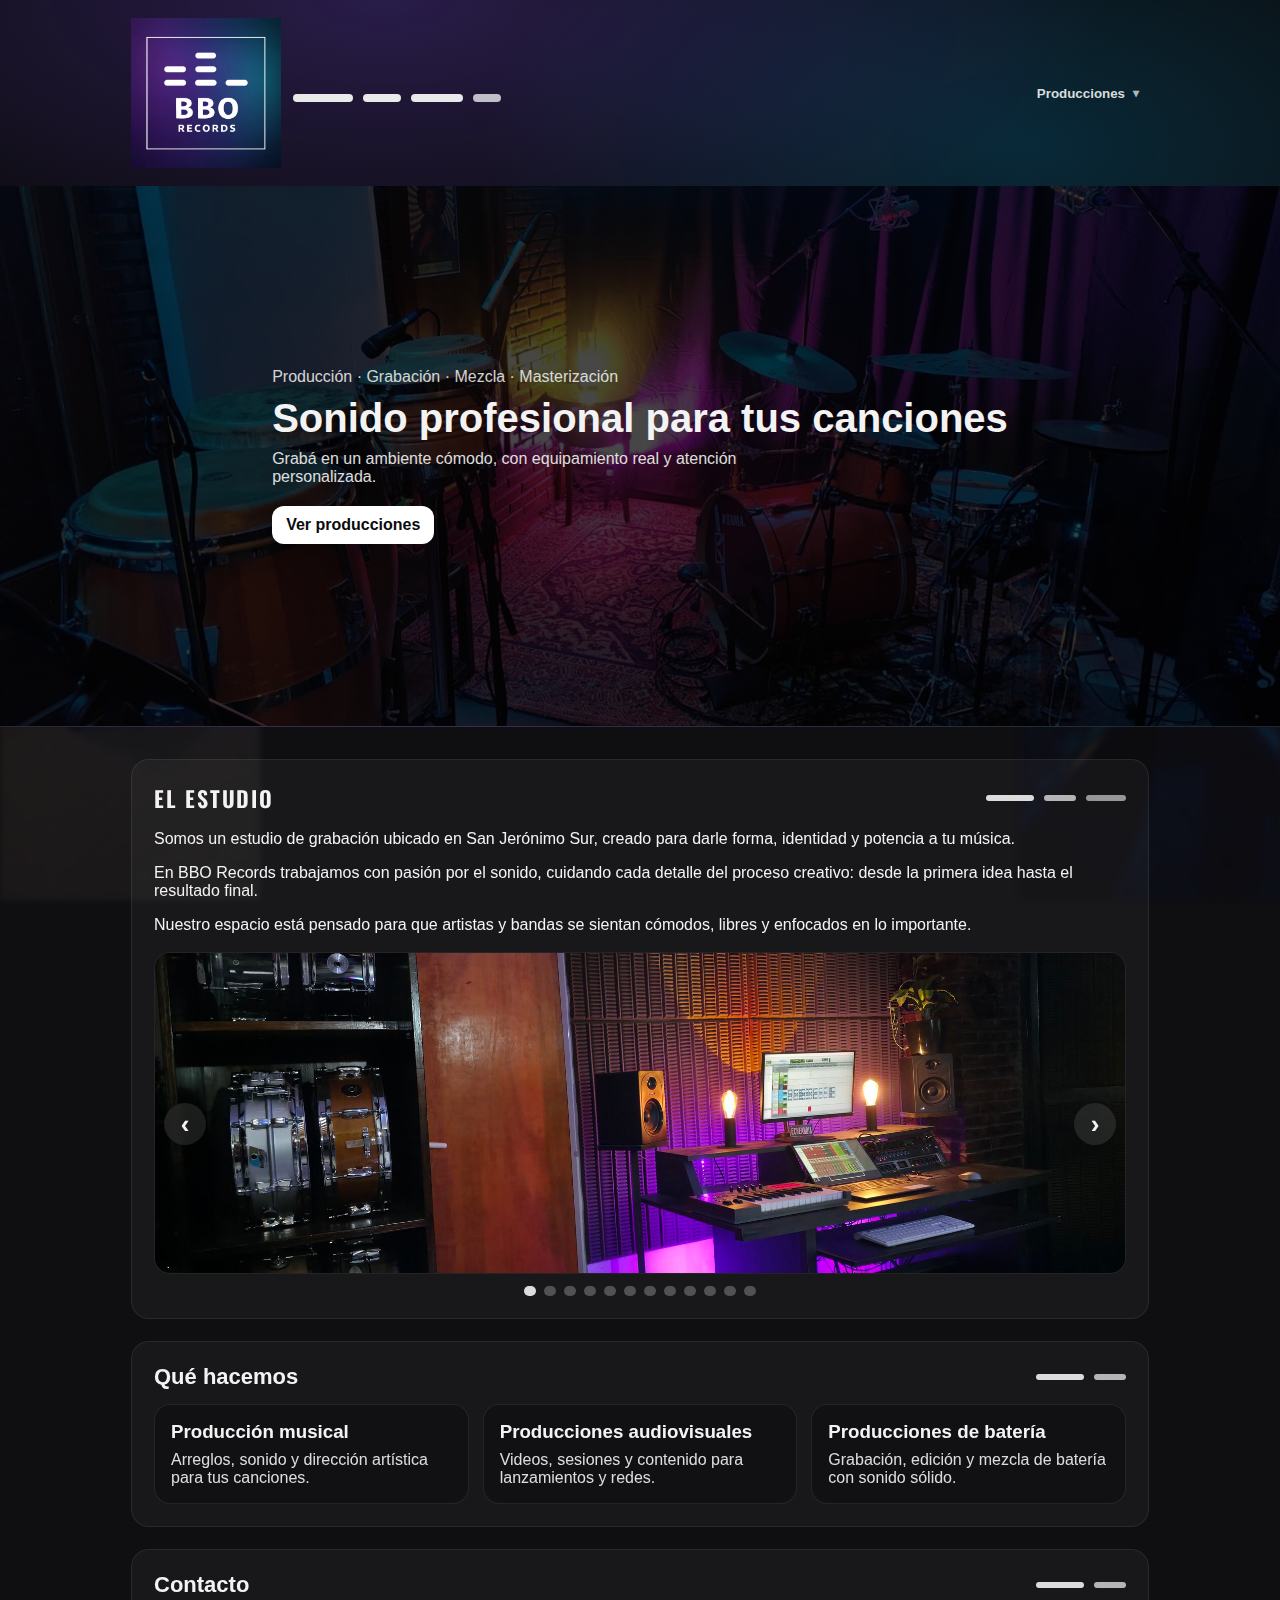
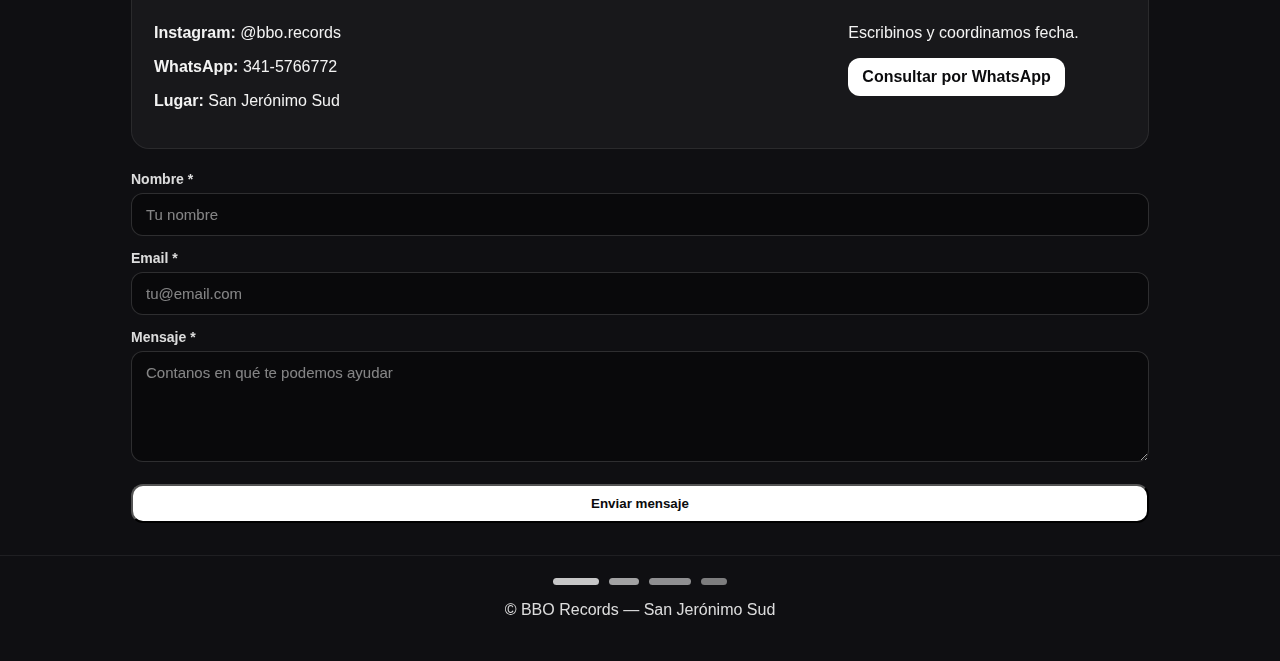
<file: index.html>
﻿<!DOCTYPE html>
<html lang="es">

<head>
    <meta charset="UTF-8" />
    <meta name="viewport" content="width=device-width, initial-scale=1.0" />
    <title>BBO Records</title>
    <link rel="icon" href="img/logobbo.png?v=1" type="image/png" />
    <link rel="shortcut icon" href="img/logobbo.png?v=1" type="image/png" />
    <link rel="apple-touch-icon" href="img/logobbo.png?v=1" />
    <link rel="stylesheet" href="style.css" />
</head>

<body class="home">

    <!-- HEADER / NAV -->
    <header class="site-header">
        <nav class="nav">
            <div class="brand">
                <img src="img/logobbo.png" alt="BBO Records logo" class="logo" />
                <div class="brand-lines" aria-hidden="true">
                    <span></span><span></span><span></span><span></span>
                </div>
            </div>

            <div class="nav-links">
        

                <div class="dropdown">
                    <button class="dropbtn" type="button" aria-expanded="false">
                        Producciones <span class="caret">&#9662;</span>
                    </button>

                    <div class="dropdown-menu" role="menu">
                        <a href="producciones.html">Producciones</a>
                        <a href="audiovisual.html">Producciones audiovisuales</a>
                        <a href="bateria.html">Producciones de batería</a>
                    </div>
                </div>
            </div>
        </nav>

        <!-- HERO -->
        <section class="hero">
            <div class="hero-content">
                <p class="hero-kicker">Producción · Grabación · Mezcla · Masterización</p>

                <h1 class="hero-title">Sonido profesional para tus canciones</h1>

                <p class="hero-text">
                    Grabá en un ambiente cómodo, con equipamiento real y atención personalizada.
                </p>

                <div class="hero-cta">
                    <a href="producciones.html" class="btn">Ver producciones</a>
                </div>
            </div>
        </section>
    </header>

    <!-- MAIN -->
    <main class="container">

        <!-- INTRO + CARRUSEL -->
        <section id="estudio" class="section">
            <div class="section-head">
                <h2 class="section-title-pro">El estudio</h2>
                <div class="divider" aria-hidden="true">
                    <span></span><span></span><span></span>
                </div>
            </div>

            <p>
                Somos un estudio de grabación ubicado en San Jerónimo Sur, creado para darle forma, identidad y potencia
                a tu música.
            </p>

            <p>
                En BBO Records trabajamos con pasión por el sonido, cuidando cada detalle del proceso creativo: desde la
                primera idea hasta el resultado final.
            </p>

            <p>
                Nuestro espacio está pensado para que artistas y bandas se sientan cómodos, libres y enfocados en lo
                importante.
            </p>

            <div class="carousel" aria-label="Fotos del estudio">
                <button class="carousel-btn prev" type="button" aria-label="Foto anterior">&#8249;</button>

                <div class="carousel-viewport">
                    <div class="carousel-track">
                        <!-- 16 FOTOS (ordenadas + intercalando dos-tachos) -->
                        <img src="img/compu-izquierda-lejos.jpeg" alt="Estudio BBO Records - compu izquierda lejos"
                            class="carousel-slide" />
                        <img src="img/bata-arriba.jpeg" alt="Estudio BBO Records - batería arriba"
                            class="carousel-slide" />
                        <img src="img/sillon-horizontal.jpeg" alt="Estudio BBO Records - sillón horizontal"
                            class="carousel-slide" />

                        <img src="img/bata-del-medio.jpeg" alt="Estudio BBO Records - batería del medio"
                            class="carousel-slide" />
                        <img src="img/dos-tachos-dos.jpeg" alt="Estudio BBO Records - dos tachos (2)"
                            class="carousel-slide" />
                        <img src="img/compu-derecha.jpeg" alt="Estudio BBO Records - compu derecha"
                            class="carousel-slide" />
                        <img src="img/bata-del-medio-arriba.jpeg" alt="Estudio BBO Records - batería del medio arriba"
                            class="carousel-slide" />

                        <img src="img/dos-tachos-tres.jpeg" alt="Estudio BBO Records - dos tachos (3)"
                            class="carousel-slide" />
                        <img src="img/bata-arriba-luz-azul.jpeg" alt="Estudio BBO Records - batería arriba luz azul"
                            class="carousel-slide" />
                        <img src="img/compu-izquierda.jpeg" alt="Estudio BBO Records - compu izquierda"
                            class="carousel-slide" />

                        <img src="img/bata-platillo.jpeg" alt="Estudio BBO Records - bata platillo"
                            class="carousel-slide" />
                        <img src="img/bata-frente-mala-calidad.jpeg" alt="Estudio BBO Records - bata frente"
                            class="carousel-slide" />
                    </div>
                </div>

                <button class="carousel-btn next" type="button" aria-label="Foto siguiente">&#8250;</button>

                <!-- Dots: ahora los crea el JS automáticamente -->
                <div class="carousel-dots" role="tablist" aria-label="Selector de fotos"></div>
            </div>
        </section>

        <!-- RESUMEN SERVICIOS -->
        <section class="section">
            <div class="section-head">
                <h2>Qué hacemos</h2>
                <div class="divider" aria-hidden="true">
                    <span></span><span></span>
                </div>
            </div>

            <div class="cards">
                <a class="card card-link" href="producciones.html">
                    <h3>Producción musical</h3>
                    <p>Arreglos, sonido y dirección artística para tus canciones.</p>
                </a>

                <a class="card card-link" href="audiovisual.html">
                    <h3>Producciones audiovisuales</h3>
                    <p>Videos, sesiones y contenido para lanzamientos y redes.</p>
                </a>

                <a class="card card-link" href="bateria.html">
                    <h3>Producciones de batería</h3>
                    <p>Grabación, edición y mezcla de batería con sonido sólido.</p>
                </a>
            </div>

        </section>

        <!-- CONTACTO -->
        <section id="contacto" class="section">
            <div class="section-head">
                <h2>Contacto</h2>
                <div class="divider" aria-hidden="true">
                    <span></span><span></span>
                </div>
            </div>

            <div class="contact">
                <div class="contact-box">
                    <p><strong>Instagram:</strong> @bbo.records</p>
                    <p><strong>WhatsApp:</strong> 341-5766772</p>
                    <p><strong>Lugar:</strong> San Jerónimo Sud</p>
                </div>

                <div class="contact-box map-box" aria-label="Mapa de ubicación">
                  <iframe class="map-embed" src="https://www.google.com/maps/embed?pb=!1m14!1m12!1m3!1d248.13943124264708!2d-61.024487977426006!3d-32.87964643072257!2m3!1f0!2f0!3f0!3m2!1i1024!2i768!4f13.1!5e1!3m2!1ses!2sar!4v1770184216490!5m2!1ses!2sar" width="600" height="450" style="border:0;" allowfullscreen="" loading="lazy" referrerpolicy="no-referrer-when-downgrade"></iframe>
                </div>

                <div class="contact-box">
                    <p>Escribinos y coordinamos fecha.</p>
                    <a class="btn" href="https://wa.me/543415766772" target="_blank" rel="noopener">
                        Consultar por WhatsApp
                    </a>
                </div>
            </div>
        </section>

        <form class="contact-form" action="https://formspree.io/f/mlglybdd" method="POST">
            <div class="form-group">
                <label for="name">Nombre *</label>
                <input type="text" id="name" name="name" placeholder="Tu nombre" required />
            </div>

            <div class="form-group">
                <label for="email">Email *</label>
                <input type="email" id="email" name="email" placeholder="tu@email.com" required />
            </div>

            <div class="form-group">
                <label for="message">Mensaje *</label>
                <textarea id="message" name="message" rows="5" placeholder="Contanos en qué te podemos ayudar"
                    required></textarea>
            </div>

            <!-- Anti-spam invisible -->
            <input type="text" name="_gotcha" style="display:none">

            <button type="submit" class="btn">
                Enviar mensaje
            </button>
        </form>

    </main>

    <!-- FOOTER -->
    <footer class="footer">
        <div class="footer-lines" aria-hidden="true">
            <span></span><span></span><span></span><span></span>
        </div>
        <p>© BBO Records — San Jerónimo Sud</p>
    </footer>

    <!-- SCRIPTS (ordenados y juntos) -->
    <script>
        // Dropdown "Producciones" (click móvil + cerrar afuera)
        (function () {
            const dropdown = document.querySelector(".dropdown");
            if (!dropdown) return;

            const btn = dropdown.querySelector(".dropbtn");
            const menu = dropdown.querySelector(".dropdown-menu");

            const closeDropdown = () => {
                dropdown.classList.remove("open");
                btn.setAttribute("aria-expanded", "false");
            };

            const openDropdown = () => {
                dropdown.classList.add("open");
                btn.setAttribute("aria-expanded", "true");
            };

            btn.addEventListener("click", (e) => {
                e.stopPropagation();
                dropdown.classList.contains("open") ? closeDropdown() : openDropdown();
            });

            menu.addEventListener("click", (e) => e.stopPropagation());

            document.addEventListener("click", (e) => {
                if (!dropdown.contains(e.target)) closeDropdown();
            });

            document.addEventListener("keydown", (e) => {
                if (e.key === "Escape") closeDropdown();
            });

            window.addEventListener("resize", () => closeDropdown());
        })();

        // Carrusel (con dots automáticos)
        (function () {
            const carousel = document.querySelector(".carousel");
            if (!carousel) return;

            const track = carousel.querySelector(".carousel-track");
            const slides = Array.from(carousel.querySelectorAll(".carousel-slide"));
            const prevBtn = carousel.querySelector(".carousel-btn.prev");
            const nextBtn = carousel.querySelector(".carousel-btn.next");
            const dotsWrap = carousel.querySelector(".carousel-dots");

            // crear dots según cantidad de slides
            dotsWrap.innerHTML = "";
            const dots = slides.map((_, i) => {
                const b = document.createElement("button");
                b.type = "button";
                b.className = "dot" + (i === 0 ? " active" : "");
                b.setAttribute("aria-label", `Ir a foto ${i + 1}`);
                dotsWrap.appendChild(b);
                return b;
            });

            let index = 0;

            function update() {
                track.style.transform = `translateX(-${index * 100}%)`;
                dots.forEach((d, i) => d.classList.toggle("active", i === index));
            }

            function goTo(i) {
                index = (i + slides.length) % slides.length;
                update();
            }

            prevBtn.addEventListener("click", () => goTo(index - 1));
            nextBtn.addEventListener("click", () => goTo(index + 1));
            dots.forEach((dot, i) => dot.addEventListener("click", () => goTo(i)));

            // Autoplay cada 3.5s
            const autoplayMs = 3500;
            let autoplayId = setInterval(() => goTo(index + 1), autoplayMs);

            const pauseAutoplay = () => {
                if (!autoplayId) return;
                clearInterval(autoplayId);
                autoplayId = null;
            };

            [prevBtn, nextBtn, ...dots].forEach((el) => {
                el.addEventListener("click", pauseAutoplay);
            });

            // Swipe móvil
            let startX = null;
            carousel.addEventListener("touchstart", (e) => {
                startX = e.touches[0].clientX;
            }, { passive: true });

            carousel.addEventListener("touchend", (e) => {
                if (startX === null) return;
                const endX = e.changedTouches[0].clientX;
                const diff = endX - startX;
                startX = null;

                if (Math.abs(diff) > 40) diff < 0 ? goTo(index + 1) : goTo(index - 1);
            });

            update();
        })();

        // Fondos laterales rotativos (index)
        (function () {
            const left = [
                "img/bg-left-1.jpeg",
                "img/bg-left-2.jpeg",
                "img/bg-left-3.jpeg",
                "img/bg-left-4.jpeg",
                "img/bg-left-5.jpeg",
            ];

            const right = [
                "img/bg-right-1.jpeg",
                "img/bg-right-2.jpeg",
                "img/bg-right-3.jpeg",
                "img/bg-right-4.jpeg",
            ];

            let i = 0;

            function setBackgrounds() {
                document.body.style.setProperty(
                    "--bg-left",
                    `url("${left[i % left.length]}")`
                );
                document.body.style.setProperty(
                    "--bg-right",
                    `url("${right[i % right.length]}")`
                );
                i++;
            }

            setBackgrounds();
            setInterval(setBackgrounds, 7000);
        })();
    </script>

</body>

</html>
</file>
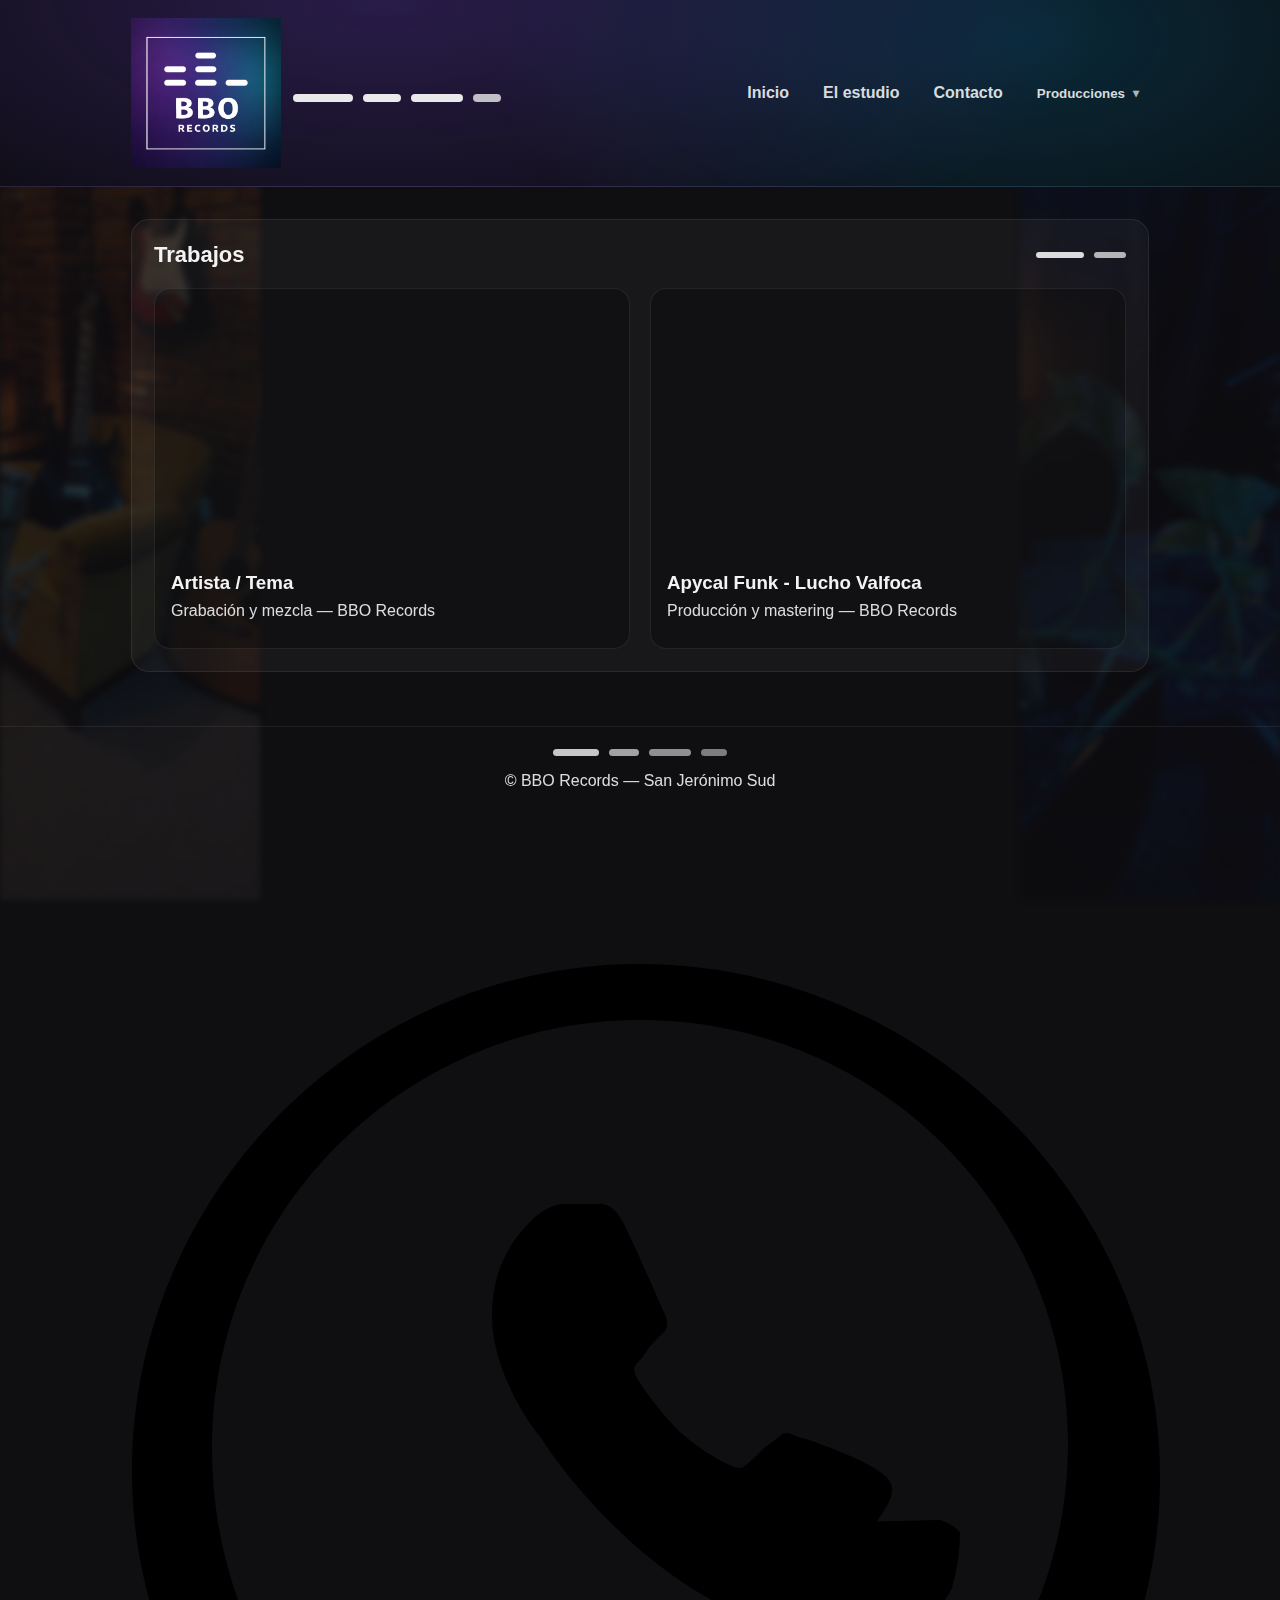
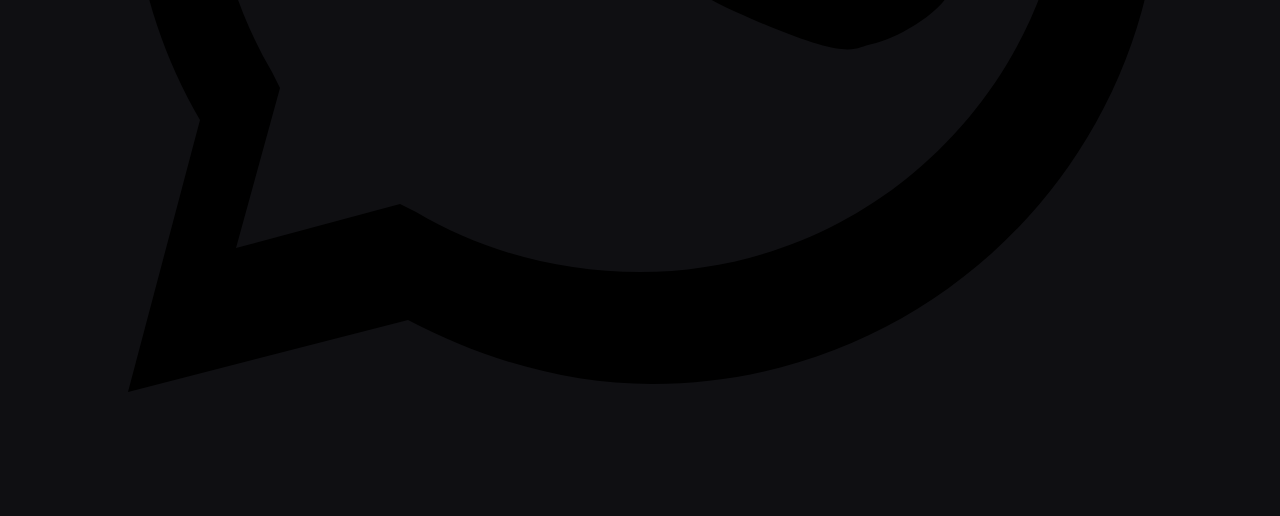
<file: audiovisual.html>
﻿<!DOCTYPE html>
<html lang="es">

<head>
    <meta charset="UTF-8" />
    <meta name="viewport" content="width=device-width, initial-scale=1.0" />
    <title>BBO Records — Producciones audiovisuales</title>
    <link rel="icon" href="img/logobbo.png?v=1" type="image/png" />
    <link rel="shortcut icon" href="img/logobbo.png?v=1" type="image/png" />
    <link rel="apple-touch-icon" href="img/logobbo.png?v=1" />
    <link rel="stylesheet" href="style.css" />
</head>

<body class="home">

    <header class="site-header">
        <nav class="nav">
            <div class="brand">
                <img src="img/logobbo.png" alt="BBO Records logo" class="logo" />
                <div class="brand-lines" aria-hidden="true">
                    <span></span><span></span><span></span><span></span>
                </div>
            </div>

            <div class="nav-links">
                <a href="index.html">Inicio</a>
                <a href="index.html#estudio">El estudio</a>
                <a href="index.html#contacto">Contacto</a>

                <div class="dropdown">
                    <button class="dropbtn" type="button" aria-expanded="false">
                        Producciones <span class="caret">&#9662;</span>
                    </button>

                    <div class="dropdown-menu" role="menu">
                        <a href="producciones.html">Producciones</a>
                        <a href="audiovisual.html">Producciones audiovisuales</a>
                        <a href="bateria.html">Producciones de batería</a>
                    </div>
                </div>
            </div>
        </nav>


    </header>

    <main class="container">
        <section class="section">
            <div class="section-head">
                <h2>Trabajos</h2>
                <div class="divider" aria-hidden="true"><span></span><span></span></div>
            </div>

            <div class="videos-grid">
                <!-- Pegá acá tus iframes de YouTube -->
                <article class="video-card">
                    <div class="video-embed">
                        <iframe src="https://www.youtube.com/embed/uSO4naX5hXE?start=5" title="Producción audiovisual 1"
                            allow="accelerometer; autoplay; clipboard-write; encrypted-media; gyroscope; picture-in-picture; web-share"
                            allowfullscreen></iframe>
                    </div>
                    <div class="video-info">
                        <h3>Artista / Tema</h3>
                        <p>Grabación y mezcla — BBO Records</p>
                    </div>
                </article>

                <article class="video-card">
                    <div class="video-embed">
                        <iframe src="https://www.youtube.com/embed/4AE0iMF6n5E?start=2" title="Producción audiovisual 2"
                            allow="accelerometer; autoplay; clipboard-write; encrypted-media; gyroscope; picture-in-picture; web-share"
                            allowfullscreen></iframe>
                    </div>
                    <div class="video-info">
                        <h3>Apycal Funk - Lucho Valfoca</h3>
                        <p>Producción y mastering — BBO Records</p>
                    </div>
                </article>
            </div>
        </section>

      
    </main>

    <footer class="footer">
        <div class="footer-lines" aria-hidden="true">
            <span></span><span></span><span></span><span></span>
        </div>
        <p>© BBO Records — San Jerónimo Sud</p>
    </footer>

    <a class="whatsapp-float" href="https://wa.me/543415766772" target="_blank" rel="noopener"
        aria-label="Ir a WhatsApp">
        <svg viewBox="0 0 32 32" aria-hidden="true" focusable="false">
            <path
                d="M19.1 17.3c-.3-.2-1.7-.8-2-1s-.5-.2-.8.2-.9 1-.1 1.2 1.5.7 2.5 1c1 .3 1.7.3 2.3-.4.6-.7 1-1.1 1.2-1.5.2-.4.1-.6-.2-.8-.2-.2-1.4-.7-2.1-.9-.2-.1-.3-.1-.4 0-.1.1-.3.2-.5.4-.2.2-.4.4-.5.4-.2 0-.8-.3-1.5-.9-.6-.6-1-1.2-1.1-1.4-.1-.2 0-.3.1-.4.1-.1.2-.3.3-.4.1-.1.2-.2.3-.3.1-.1.1-.3 0-.5-.1-.2-.7-1.6-1-2.2-.3-.6-.6-.5-.8-.5h-.7c-.2 0-.5.1-.8.4-.3.3-1 1-1 2.4 0 1.4 1 2.8 1.2 3 .1.2 2 3.1 4.9 4.4 2.9 1.3 2.9.9 3.4.8.5-.1 1.7-.7 2-1.4.2-.7.2-1.3.2-1.4-.1-.1-.2-.2-.5-.3zM16 3.3c-7 0-12.7 5.7-12.7 12.7 0 2.2.6 4.3 1.7 6.2L3.2 29l7-1.8c1.9 1 4 1.6 6.1 1.6 7 0 12.7-5.7 12.7-12.7S23 3.3 16 3.3zm0 22.7c-2 0-3.9-.5-5.6-1.5l-.4-.2-4.1 1.1 1.1-4-.2-.4c-1-1.7-1.5-3.6-1.5-5.6 0-5.9 4.8-10.7 10.7-10.7S26.7 9.4 26.7 15.3 21.9 26 16 26z" />
        </svg>
    </a>
    <script>
        // Dropdown "Producciones"
        (function () {
            const dropdown = document.querySelector(".dropdown");
            if (!dropdown) return;

            const btn = dropdown.querySelector(".dropbtn");
            const menu = dropdown.querySelector(".dropdown-menu");

            const closeDropdown = () => {
                dropdown.classList.remove("open");
                btn.setAttribute("aria-expanded", "false");
            };

            const openDropdown = () => {
                dropdown.classList.add("open");
                btn.setAttribute("aria-expanded", "true");
            };

            btn.addEventListener("click", (e) => {
                e.stopPropagation();
                dropdown.classList.contains("open") ? closeDropdown() : openDropdown();
            });

            menu.addEventListener("click", (e) => {
                e.stopPropagation();
            });

            document.addEventListener("click", (e) => {
                if (!dropdown.contains(e.target)) closeDropdown();
            });

            document.addEventListener("keydown", (e) => {
                if (e.key === "Escape") closeDropdown();
            });

            window.addEventListener("resize", () => closeDropdown());
        })();

        // Fondos laterales rotativos
         (function () {
        const left = [
            "img/bg-left-1.jpeg",
            "img/bg-left-2.jpeg",
            "img/bg-left-3.jpeg",
            "img/bg-left-4.jpeg",
            "img/bg-left-5.jpeg",
        ];

        const right = [
            "img/bg-right-1.jpeg",
            "img/bg-right-2.jpeg",
            "img/bg-right-3.jpeg",
            "img/bg-right-4.jpeg",
        ];

        let i = 0;

        function setBackgrounds() {
            document.body.style.setProperty(
                "--bg-left",
                `url("${left[i % left.length]}")`
            );
            document.body.style.setProperty(
                "--bg-right",
                `url("${right[i % right.length]}")`
            );
            i++;
        }

        setBackgrounds();
        setInterval(setBackgrounds, 7000);
    })();

        // WhatsApp flotante (aparece al scrollear)
        (function () {
            const wa = document.querySelector(".whatsapp-float");
            if (!wa) return;

            const toggle = () => {
                wa.classList.toggle("show", window.scrollY > 200);
            };

            window.addEventListener("scroll", toggle, { passive: true });
            toggle();
        })();
    </script>


</body>

</html>
</file>
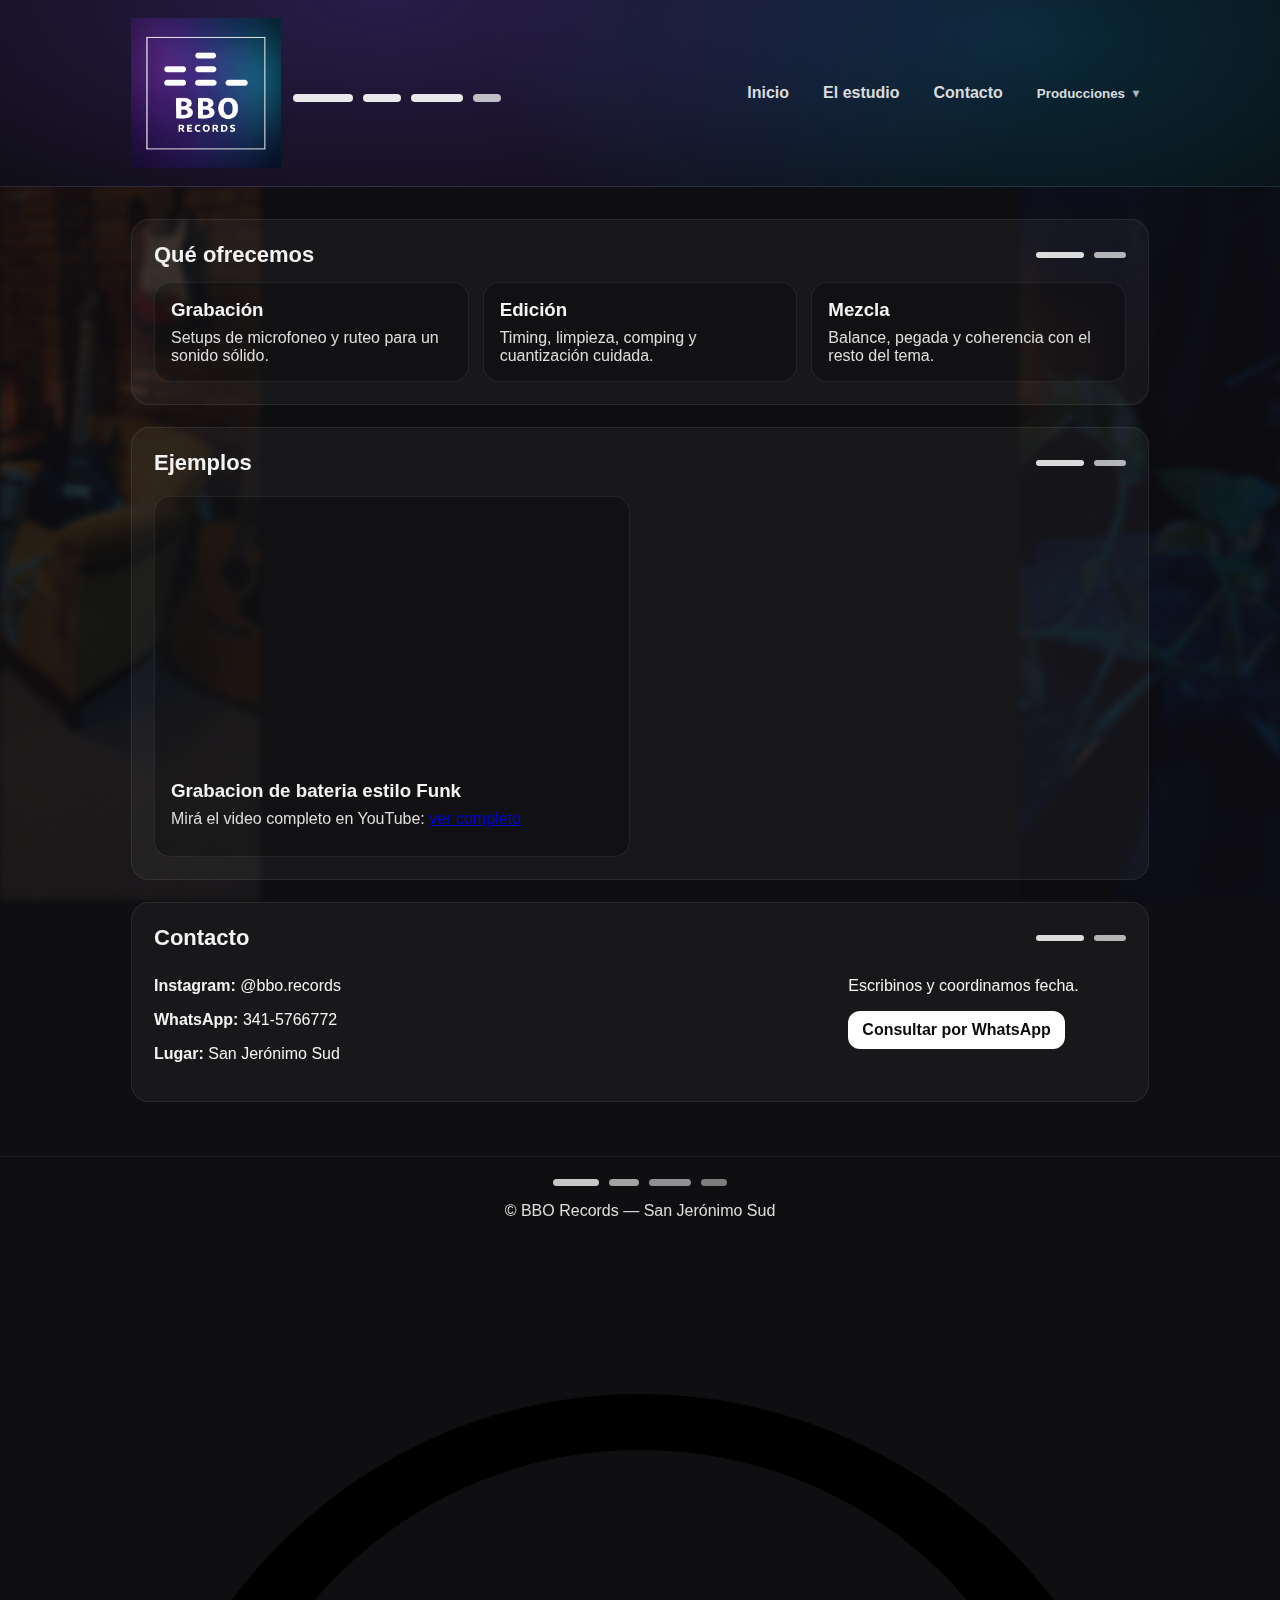
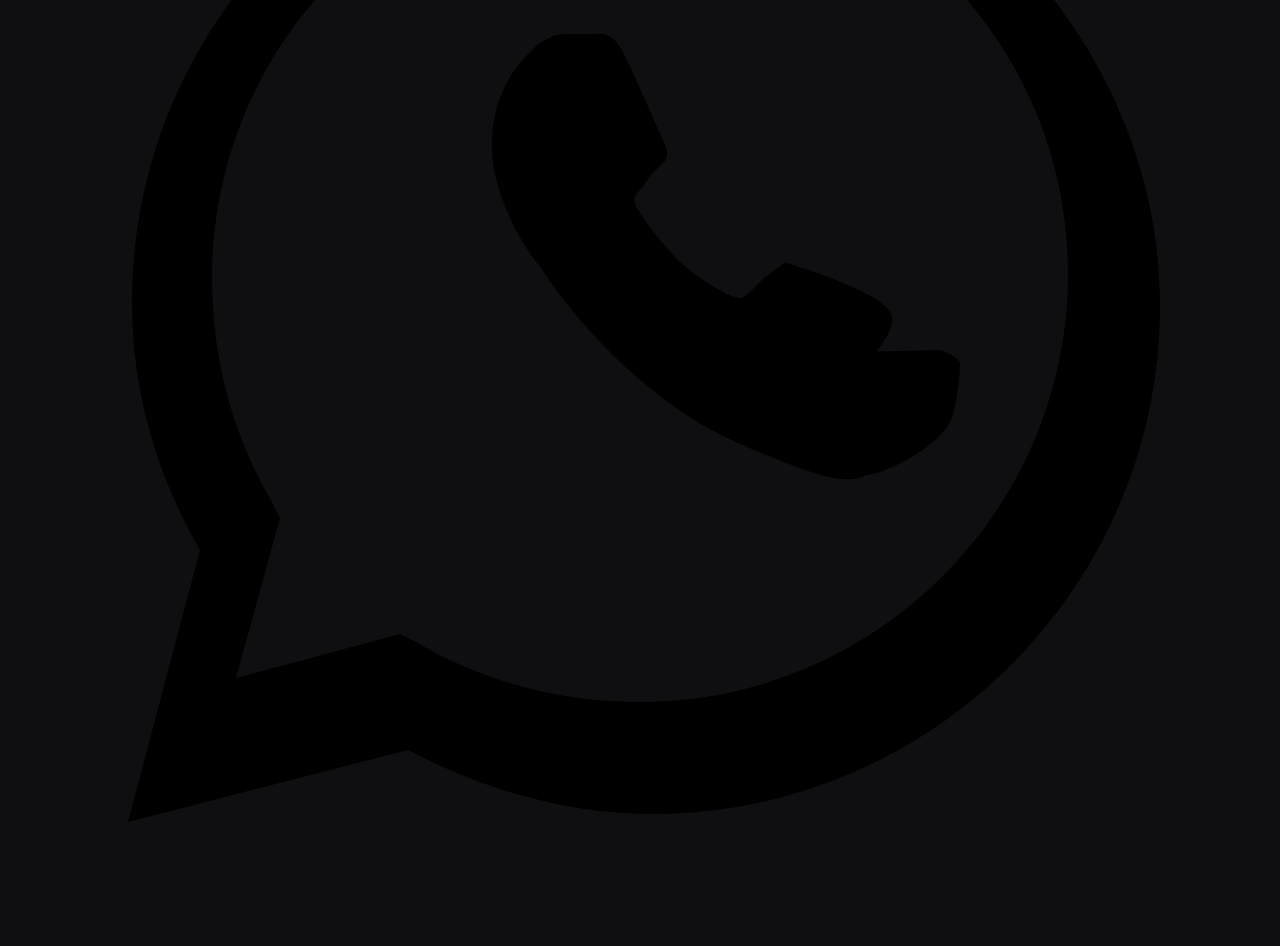
<file: bateria.html>
﻿<!DOCTYPE html>
<html lang="es">

<head>
    <meta charset="UTF-8" />
    <meta name="viewport" content="width=device-width, initial-scale=1.0" />
    <title>BBO Records — Producciones de batería</title>
    <link rel="icon" href="img/logobbo.png?v=1" type="image/png" />
    <link rel="shortcut icon" href="img/logobbo.png?v=1" type="image/png" />
    <link rel="apple-touch-icon" href="img/logobbo.png?v=1" />
    <link rel="stylesheet" href="style.css" />
</head>

<body class="home">

    <header class="site-header">
        <nav class="nav">
            <div class="brand">
                <img src="img/logobbo.png" alt="BBO Records logo" class="logo" />
                <div class="brand-lines" aria-hidden="true">
                    <span></span><span></span><span></span><span></span>
                </div>
            </div>

            <div class="nav-links">
                <a href="index.html">Inicio</a>
                <a href="index.html#estudio">El estudio</a>
                <a href="index.html#contacto">Contacto</a>

                <div class="dropdown">
                    <button class="dropbtn" type="button" aria-expanded="false">
                        Producciones <span class="caret">&#9662;</span>
                    </button>

                    <div class="dropdown-menu" role="menu">
                        <a href="producciones.html">Producciones</a>
                        <a href="audiovisual.html">Producciones audiovisuales</a>
                        <a href="bateria.html">Producciones de batería</a>
                    </div>
                </div>
            </div>
        </nav>

    </header>

    <main class="container">
        <section class="section">
            <div class="section-head">
                <h2>Qué ofrecemos</h2>
                <div class="divider" aria-hidden="true"><span></span><span></span></div>
            </div>

            <div class="cards">
                <div class="card">
                    <h3>Grabación</h3>
                    <p>Setups de microfoneo y ruteo para un sonido sólido.</p>
                </div>
                <div class="card">
                    <h3>Edición</h3>
                    <p>Timing, limpieza, comping y cuantización cuidada.</p>
                </div>
                <div class="card">
                    <h3>Mezcla</h3>
                    <p>Balance, pegada y coherencia con el resto del tema.</p>
                </div>
            </div>
        </section>

        <section class="section">
            <div class="section-head">
                <h2>Ejemplos</h2>
                <div class="divider" aria-hidden="true"><span></span><span></span></div>
            </div>

            <div class="videos-grid">
                <article class="video-card">
                    <div class="video-embed">
                        <iframe
                            src="https://www.youtube.com/embed/UWJkm-rIbsE?start=56&end=86&rel=0"
                            title="Grabacion de bateria estilo Funk"
                            allow="accelerometer; autoplay; clipboard-write; encrypted-media; gyroscope; picture-in-picture; web-share"
                            allowfullscreen></iframe>
                    </div>
                    <div class="video-info">
                        <h3>Grabacion de bateria estilo Funk</h3>
                        <p>
                            Mirá el video completo en YouTube:
                            <a href="https://youtu.be/UWJkm-rIbsE" target="_blank" rel="noopener">ver completo</a>
                        </p>
                    </div>
                </article>
            </div>
        </section>

        <section id="contacto" class="section">
            <div class="section-head">
                <h2>Contacto</h2>
                <div class="divider" aria-hidden="true"><span></span><span></span></div>
            </div>
            <div class="contact">
                <div class="contact-box">
                    <p><strong>Instagram:</strong> @bbo.records</p>
                    <p><strong>WhatsApp:</strong> 341-5766772</p>
                    <p><strong>Lugar:</strong> San Jerónimo Sud</p>
                </div>

                <div class="contact-box map-box" aria-label="Mapa de ubicación">
                    <iframe class="map-embed"
                        src="https://www.google.com/maps/embed?pb=!1m14!1m12!1m3!1d248.13943124264708!2d-61.024487977426006!3d-32.87964643072257!2m3!1f0!2f0!3f0!3m2!1i1024!2i768!4f13.1!5e1!3m2!1ses!2sar!4v1770184216490!5m2!1ses!2sar"
                        width="600" height="450" style="border:0;" allowfullscreen="" loading="lazy"
                        referrerpolicy="no-referrer-when-downgrade"></iframe>
                </div>

                <div class="contact-box">
                    <p>Escribinos y coordinamos fecha.</p>
                    <a class="btn" href="https://wa.me/543415766772" target="_blank" rel="noopener">
                        Consultar por WhatsApp
                    </a>
                </div>
            </div>
        </section>
    </main>

    <footer class="footer">
        <div class="footer-lines" aria-hidden="true">
            <span></span><span></span><span></span><span></span>
        </div>
        <p>© BBO Records — San Jerónimo Sud</p>
    </footer>

    <a class="whatsapp-float" href="https://wa.me/543415766772" target="_blank" rel="noopener"
        aria-label="Ir a WhatsApp">
        <svg viewBox="0 0 32 32" aria-hidden="true" focusable="false">
            <path
                d="M19.1 17.3c-.3-.2-1.7-.8-2-1s-.5-.2-.8.2-.9 1-.1 1.2 1.5.7 2.5 1c1 .3 1.7.3 2.3-.4.6-.7 1-1.1 1.2-1.5.2-.4.1-.6-.2-.8-.2-.2-1.4-.7-2.1-.9-.2-.1-.3-.1-.4 0-.1.1-.3.2-.5.4-.2.2-.4.4-.5.4-.2 0-.8-.3-1.5-.9-.6-.6-1-1.2-1.1-1.4-.1-.2 0-.3.1-.4.1-.1.2-.3.3-.4.1-.1.2-.2.3-.3.1-.1.1-.3 0-.5-.1-.2-.7-1.6-1-2.2-.3-.6-.6-.5-.8-.5h-.7c-.2 0-.5.1-.8.4-.3.3-1 1-1 2.4 0 1.4 1 2.8 1.2 3 .1.2 2 3.1 4.9 4.4 2.9 1.3 2.9.9 3.4.8.5-.1 1.7-.7 2-1.4.2-.7.2-1.3.2-1.4-.1-.1-.2-.2-.5-.3zM16 3.3c-7 0-12.7 5.7-12.7 12.7 0 2.2.6 4.3 1.7 6.2L3.2 29l7-1.8c1.9 1 4 1.6 6.1 1.6 7 0 12.7-5.7 12.7-12.7S23 3.3 16 3.3zm0 22.7c-2 0-3.9-.5-5.6-1.5l-.4-.2-4.1 1.1 1.1-4-.2-.4c-1-1.7-1.5-3.6-1.5-5.6 0-5.9 4.8-10.7 10.7-10.7S26.7 9.4 26.7 15.3 21.9 26 16 26z" />
        </svg>
    </a>
    <script>
        // Dropdown "Producciones"
        (function () {
            const dropdown = document.querySelector(".dropdown");
            if (!dropdown) return;

            const btn = dropdown.querySelector(".dropbtn");
            const menu = dropdown.querySelector(".dropdown-menu");

            const closeDropdown = () => {
                dropdown.classList.remove("open");
                btn.setAttribute("aria-expanded", "false");
            };

            const openDropdown = () => {
                dropdown.classList.add("open");
                btn.setAttribute("aria-expanded", "true");
            };

            btn.addEventListener("click", (e) => {
                e.stopPropagation();
                dropdown.classList.contains("open") ? closeDropdown() : openDropdown();
            });

            menu.addEventListener("click", (e) => {
                e.stopPropagation();
            });

            document.addEventListener("click", (e) => {
                if (!dropdown.contains(e.target)) closeDropdown();
            });

            document.addEventListener("keydown", (e) => {
                if (e.key === "Escape") closeDropdown();
            });

            window.addEventListener("resize", () => closeDropdown());
        })();

        // Fondos laterales rotativos
           (function () {
        const left = [
            "img/bg-left-1.jpeg",
            "img/bg-left-2.jpeg",
            "img/bg-left-3.jpeg",
            "img/bg-left-4.jpeg",
            "img/bg-left-5.jpeg",
        ];

        const right = [
            "img/bg-right-1.jpeg",
            "img/bg-right-2.jpeg",
            "img/bg-right-3.jpeg",
            "img/bg-right-4.jpeg",
        ];

        let i = 0;

        function setBackgrounds() {
            document.body.style.setProperty(
                "--bg-left",
                `url("${left[i % left.length]}")`
            );
            document.body.style.setProperty(
                "--bg-right",
                `url("${right[i % right.length]}")`
            );
            i++;
        }

        setBackgrounds();
        setInterval(setBackgrounds, 7000);
    })();

        // WhatsApp flotante (aparece al scrollear)
        (function () {
            const wa = document.querySelector(".whatsapp-float");
            if (!wa) return;

            const toggle = () => {
                wa.classList.toggle("show", window.scrollY > 200);
            };

            window.addEventListener("scroll", toggle, { passive: true });
            toggle();
        })();
    </script>


</body>

</html>
</file>
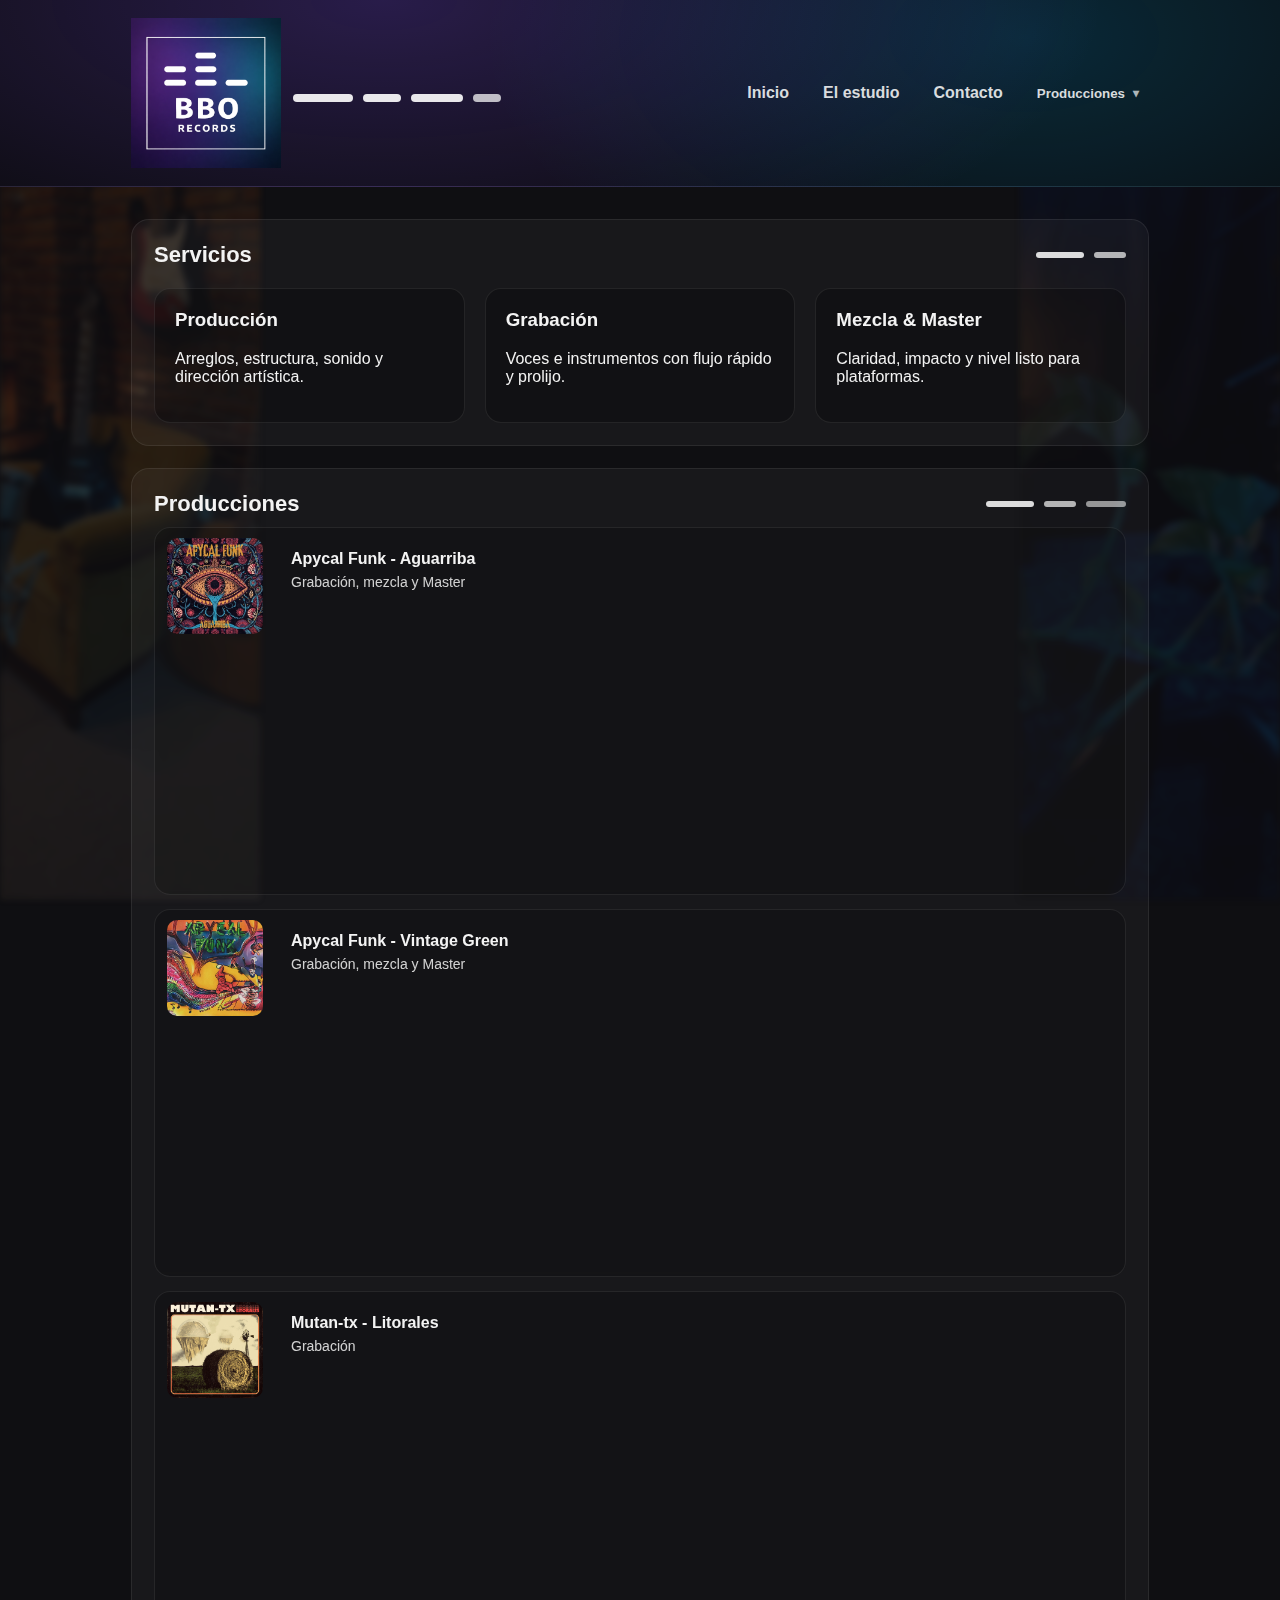
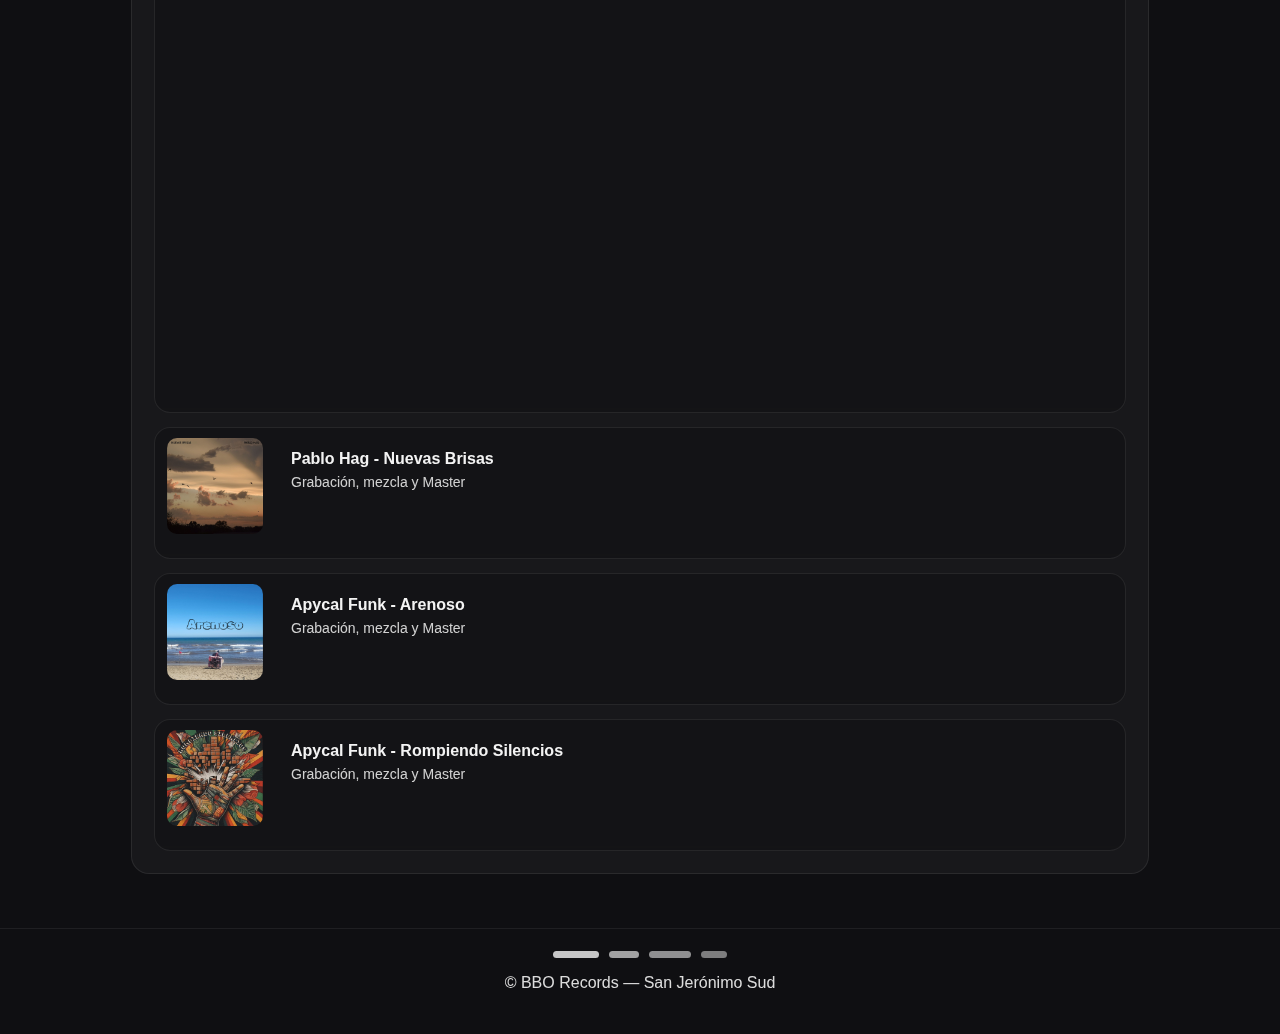
<file: producciones.html>
﻿<!DOCTYPE html>
<html lang="es">

<head>
    <meta charset="UTF-8" />
    <meta name="viewport" content="width=device-width, initial-scale=1.0" />
    <title>BBO Records — Producciones</title>
    <link rel="icon" href="img/logobbo.png?v=1" type="image/png" />
    <link rel="shortcut icon" href="img/logobbo.png?v=1" type="image/png" />
    <link rel="apple-touch-icon" href="img/logobbo.png?v=1" />
    <link rel="stylesheet" href="style.css" />
</head>

<body class="home">

    <header class="site-header">
        <nav class="nav">
            <div class="brand">
                <img src="img/logobbo.png" alt="BBO Records logo" class="logo" />
                <div class="brand-lines" aria-hidden="true">
                    <span></span><span></span><span></span><span></span>
                </div>
            </div>

            <div class="nav-links">
                <a href="index.html">Inicio</a>
                <a href="index.html#estudio">El estudio</a>
                <a href="index.html#contacto">Contacto</a>

                <div class="dropdown">
                    <button class="dropbtn" type="button" aria-expanded="false">
                        Producciones <span class="caret">&#9662;</span>
                    </button>

                    <div class="dropdown-menu" role="menu">
                        <a href="producciones.html">Producciones</a>
                        <a href="audiovisual.html">Producciones audiovisuales</a>
                        <a href="bateria.html">Producciones de batería</a>
                    </div>
                </div>
            </div>
        </nav>




    </header>

    <main class="container">
        <section class="section">
            <div class="section-head">
                <h2>Servicios</h2>
                <div class="divider" aria-hidden="true"><span></span><span></span></div>
            </div>

            <div class="services-grid">
                <div class="service-card">
                    <h3>Producción</h3>
                    <p>Arreglos, estructura, sonido y dirección artística.</p>
                </div>
                <div class="service-card">
                    <h3>Grabación</h3>
                    <p>Voces e instrumentos con flujo rápido y prolijo.</p>
                </div>
                <div class="service-card">
                    <h3>Mezcla & Master</h3>
                    <p>Claridad, impacto y nivel listo para plataformas.</p>
                </div>
            </div>
        </section>

        <section class="section">
            <div class="section-head">
                <h2>Producciones</h2>
                <div class="divider" aria-hidden="true"><span></span><span></span><span></span></div>
            </div>

            <div class="productions-layout">
                <ul class="work-list" aria-label="Lista de producciones">
                    <li class="work-item">
                        <img src="img/arte-de-tapa-aguarriba.jpg" alt="Arte de tapa Apycal Funk - Aguarriba"
                            class="work-cover" />
                        <div class="work-info">
                            <h3>Apycal Funk - Aguarriba</h3>
                            <p>Grabación, mezcla y Master</p>
                        </div>
                        <div class="work-player">
                            <iframe style="border-radius:12px"
                                src="https://open.spotify.com/embed/track/2hIGbs3dK27zvR24jBFDCc"
                                width="100%" height="80" frameborder="0" allowfullscreen=""
                                allow="autoplay; clipboard-write; encrypted-media; fullscreen; picture-in-picture"
                                loading="lazy"></iframe>
                            <iframe style="border-radius:12px"
                                src="https://open.spotify.com/embed/track/18vHzPkgbLmNsYQEZeTdTd"
                                width="100%" height="80" frameborder="0" allowfullscreen=""
                                allow="autoplay; clipboard-write; encrypted-media; fullscreen; picture-in-picture"
                                loading="lazy"></iframe>
                            <iframe style="border-radius:12px"
                                src="https://open.spotify.com/embed/track/4uZjuy8wpYNOhLyOS0maYP"
                                width="100%" height="80" frameborder="0" allowfullscreen=""
                                allow="autoplay; clipboard-write; encrypted-media; fullscreen; picture-in-picture"
                                loading="lazy"></iframe>
                        </div>
                    </li>

                    <li class="work-item">
                        <img src="img/arte-de-tapa-green.jpg" alt="Arte de tapa Apycal Funk - Vintage Green"
                            class="work-cover" />
                        <div class="work-info">
                            <h3>Apycal Funk - Vintage Green</h3>
                            <p>Grabación, mezcla y Master</p>
                        </div>
                        <div class="work-player">
                            <iframe style="border-radius:12px"
                                src="https://open.spotify.com/embed/track/3yn4CM9FSEMMA20APc86YM"
                                width="100%" height="80" frameborder="0" allowfullscreen=""
                                allow="autoplay; clipboard-write; encrypted-media; fullscreen; picture-in-picture"
                                loading="lazy"></iframe>
                            <iframe style="border-radius:12px"
                                src="https://open.spotify.com/embed/track/547qWEk0jQ7BnzdMKUq3e3"
                                width="100%" height="80" frameborder="0" allowfullscreen=""
                                allow="autoplay; clipboard-write; encrypted-media; fullscreen; picture-in-picture"
                                loading="lazy"></iframe>
                            <iframe style="border-radius:12px"
                                src="https://open.spotify.com/embed/track/228U8Vjfjj7tlne7amyH8h"
                                width="100%" height="80" frameborder="0" allowfullscreen=""
                                allow="autoplay; clipboard-write; encrypted-media; fullscreen; picture-in-picture"
                                loading="lazy"></iframe>
                        </div>
                    </li>

                    <li class="work-item">
                        <img src="img/arte-de-tapa-mutantx.png" alt="Arte de tapa Mutan-tx - Litorales"
                            class="work-cover" />
                        <div class="work-info">
                            <h3>Mutan-tx - Litorales</h3>
                            <p>Grabación</p>
                        </div>
                        <div class="work-player">
                            <iframe style="border-radius:12px"
                                src="https://open.spotify.com/embed/track/4BGtN9Lo3XLHTeJVOUakAL"
                                width="100%" height="80" frameborder="0" allowfullscreen=""
                                allow="autoplay; clipboard-write; encrypted-media; fullscreen; picture-in-picture"
                                loading="lazy"></iframe>
                            <iframe style="border-radius:12px"
                                src="https://open.spotify.com/embed/track/24zVhPi0gDusolpY4Sm3HL"
                                width="100%" height="80" frameborder="0" allowfullscreen=""
                                allow="autoplay; clipboard-write; encrypted-media; fullscreen; picture-in-picture"
                                loading="lazy"></iframe>
                            <iframe style="border-radius:12px"
                                src="https://open.spotify.com/embed/track/4vuwwOi7G4tWszrlyQk2yy"
                                width="100%" height="80" frameborder="0" allowfullscreen=""
                                allow="autoplay; clipboard-write; encrypted-media; fullscreen; picture-in-picture"
                                loading="lazy"></iframe>
                            <iframe style="border-radius:12px"
                                src="https://open.spotify.com/embed/track/3nHs8evWYQcVNIp9v0CKmg"
                                width="100%" height="80" frameborder="0" allowfullscreen=""
                                allow="autoplay; clipboard-write; encrypted-media; fullscreen; picture-in-picture"
                                loading="lazy"></iframe>
                            <iframe style="border-radius:12px"
                                src="https://open.spotify.com/embed/track/4YVFwXEfZ2MLcmhhI0TvNf"
                                width="100%" height="80" frameborder="0" allowfullscreen=""
                                allow="autoplay; clipboard-write; encrypted-media; fullscreen; picture-in-picture"
                                loading="lazy"></iframe>
                            <iframe style="border-radius:12px"
                                src="https://open.spotify.com/embed/track/3O73xZUKv0Xv6OEI85FCdt"
                                width="100%" height="80" frameborder="0" allowfullscreen=""
                                allow="autoplay; clipboard-write; encrypted-media; fullscreen; picture-in-picture"
                                loading="lazy"></iframe>
                        </div>
                    </li>

                    <li class="work-item">
                        <img src="img/arte-de-tapa-pablohag.png" alt="Arte de tapa Pablo Hag - Nuevas Brisas"
                            class="work-cover" />
                        <div class="work-info">
                            <h3>Pablo Hag - Nuevas Brisas</h3>
                            <p>Grabación, mezcla y Master</p>
                        </div>
                        <div class="work-player">
                            <iframe style="border-radius:12px"
                                src="https://open.spotify.com/embed/track/1GS1e7sijMOmxnOX9feE5G"
                                width="100%" height="80" frameborder="0" allowfullscreen=""
                                allow="autoplay; clipboard-write; encrypted-media; fullscreen; picture-in-picture"
                                loading="lazy"></iframe>
                        </div>
                    </li>

                    <li class="work-item">
                        <img src="img/arte-de-tapa-arenoso.png" alt="Arte de tapa Apycal Funk - Arenoso"
                            class="work-cover" />
                        <div class="work-info">
                            <h3>Apycal Funk - Arenoso</h3>
                            <p>Grabación, mezcla y Master</p>
                        </div>
                        <div class="work-player">
                            <iframe style="border-radius:12px"
                                src="https://open.spotify.com/embed/track/3JXqyaesIzbRFvRKkwdcXs"
                                width="100%" height="80" frameborder="0" allowfullscreen=""
                                allow="autoplay; clipboard-write; encrypted-media; fullscreen; picture-in-picture"
                                loading="lazy"></iframe>
                        </div>
                    </li>

                    <li class="work-item">
                        <img src="img/arte-de-tapa-rompiendo.jpg" alt="Arte de tapa Apycal Funk - Rompiendo Silencios"
                            class="work-cover" />
                        <div class="work-info">
                            <h3>Apycal Funk - Rompiendo Silencios</h3>
                            <p>Grabación, mezcla y Master</p>
                        </div>
                        <div class="work-player">
                            <iframe style="border-radius:12px"
                                src="https://open.spotify.com/embed/track/6r4HUoMKt5uO8iUa9G5X1K"
                                width="100%" height="80" frameborder="0" allowfullscreen=""
                                allow="autoplay; clipboard-write; encrypted-media; fullscreen; picture-in-picture"
                                loading="lazy"></iframe>
                        </div>
                    </li>
                </ul>
            </div>
        </section>

        
    </main>

    <footer class="footer">
        <div class="footer-lines" aria-hidden="true">
            <span></span><span></span><span></span><span></span>
        </div>
        <p>© BBO Records — San Jerónimo Sud</p>
    </footer>
    <script>
        // Dropdown "Producciones"
        (function () {
            const dropdown = document.querySelector(".dropdown");
            if (!dropdown) return;

            const btn = dropdown.querySelector(".dropbtn");
            const menu = dropdown.querySelector(".dropdown-menu");

            const closeDropdown = () => {
                dropdown.classList.remove("open");
                btn.setAttribute("aria-expanded", "false");
            };

            const openDropdown = () => {
                dropdown.classList.add("open");
                btn.setAttribute("aria-expanded", "true");
            };

            btn.addEventListener("click", (e) => {
                e.stopPropagation();
                dropdown.classList.contains("open") ? closeDropdown() : openDropdown();
            });

            menu.addEventListener("click", (e) => {
                e.stopPropagation();
            });

            document.addEventListener("click", (e) => {
                if (!dropdown.contains(e.target)) closeDropdown();
            });

            document.addEventListener("keydown", (e) => {
                if (e.key === "Escape") closeDropdown();
            });

            window.addEventListener("resize", () => closeDropdown());
        })();

        // Fondos laterales rotativos
   (function () {
        const left = [
            "img/bg-left-1.jpeg",
            "img/bg-left-2.jpeg",
            "img/bg-left-3.jpeg",
            "img/bg-left-4.jpeg",
            "img/bg-left-5.jpeg",
        ];

        const right = [
            "img/bg-right-1.jpeg",
            "img/bg-right-2.jpeg",
            "img/bg-right-3.jpeg",
            "img/bg-right-4.jpeg",
        ];

        let i = 0;

        function setBackgrounds() {
            document.body.style.setProperty(
                "--bg-left",
                `url("${left[i % left.length]}")`
            );
            document.body.style.setProperty(
                "--bg-right",
                `url("${right[i % right.length]}")`
            );
            i++;
        }

        setBackgrounds();
        setInterval(setBackgrounds, 7000);
    })();
    </script>

</body>

</html>
</file>
<file: style.css>
﻿@import url("https://fonts.googleapis.com/css2?family=Oswald:wght@500;600;700&display=swap");

/* Reset + base */
* {
  box-sizing: border-box;
}

html {
  scroll-behavior: smooth;
  overflow-x: hidden;
}

body {
  margin: 0;
  font-family: Arial, Helvetica, sans-serif;
  background: #0f0f12;
  color: #f3f3f3;
  overflow-x: hidden;
}

/* Container */
.container {
  max-width: 1050px;
  margin: 0 auto;
  padding: 32px 16px;
}

/* Header / Nav */
.site-header {
  background:
    radial-gradient(1200px 500px at 30% 0%, rgba(130, 80, 255, 0.25), transparent 60%),
    radial-gradient(900px 500px at 80% 20%, rgba(0, 180, 255, 0.18), transparent 60%),
    #0b0b0d;
  border-bottom: 1px solid rgba(255, 255, 255, 0.08);
}

.nav {
  max-width: 1050px;
  margin: 0 auto;
  padding: 18px 16px;
  display: flex;
  align-items: center;
  justify-content: space-between;
  gap: 18px;
}

.brand {
  display: flex;
  align-items: center;
  gap: 12px;
}

.logo {
  height: 150px;
  width: auto;
  display: block;
}

.brand-lines {
  margin-top: 10px;
  display: flex;
  gap: 10px;
  align-items: center;
}

.brand-lines span {
  display: inline-block;
  height: 8px;
  border-radius: 999px;
  background: rgba(255, 255, 255, 0.9);
}

.brand-lines span:nth-child(1) {
  width: 60px;
}

.brand-lines span:nth-child(2) {
  width: 38px;
}

.brand-lines span:nth-child(3) {
  width: 52px;
}

.brand-lines span:nth-child(4) {
  width: 28px;
  opacity: 0.8;
}

.nav-links {
  display: flex;
  gap: 14px;
  flex-wrap: wrap;
  justify-content: flex-end;
  align-items: center;
}

/* Links del nav */
.nav a {
  color: rgba(255, 255, 255, 0.85);
  text-decoration: none;
  font-weight: 700;
  padding: 8px 10px;
  border-radius: 10px;
}

.nav a:hover {
  color: #fff;
  background: rgba(255, 255, 255, 0.06);
}

/* Hero */
.hero {
  min-height: 60vh;
  background:
    linear-gradient(rgba(0, 0, 0, 0.72), rgba(0, 0, 0, 0.72)),
    url("img/studio.jpeg") center / cover no-repeat;
  display: flex;
  align-items: center;
  padding: 56px 16px;
}

.hero-content {
  max-width: 1050px;
  margin: 0 auto;
}

.hero-kicker {
  margin: 0 0 10px;
  opacity: 0.85;
}

.hero-title {
  margin: 0 0 10px;
  font-size: 40px;
  line-height: 1.1;
}

.hero-text {
  margin: 0 0 20px;
  max-width: 55ch;
  opacity: 0.9;
}

.hero-cta {
  display: flex;
  gap: 12px;
  flex-wrap: wrap;
}

/* Buttons */
.btn {
  display: inline-block;
  background: #ffffff;
  color: #0b0b0d;
  text-decoration: none;
  font-weight: 800;
  padding: 10px 14px;
  border-radius: 12px;
  transition: transform 0.2s ease, box-shadow 0.2s ease;
}

.btn:hover {
  transform: translateY(-2px);
  box-shadow: 0 8px 18px rgba(0, 0, 0, 0.35);
}

.btn-ghost {
  background: rgba(255, 255, 255, 0.06);
  color: #fff;
  border: 1px solid rgba(255, 255, 255, 0.14);
}

/* Sections */
.section {
  background: rgba(255, 255, 255, 0.04);
  border: 1px solid rgba(255, 255, 255, 0.08);
  border-radius: 18px;
  padding: 22px;
  margin-bottom: 22px;
}

.section-head {
  display: flex;
  align-items: center;
  justify-content: space-between;
  gap: 16px;
  margin-bottom: 10px;
}

.section h2 {
  margin: 0;
  font-size: 22px;
}

.section-title-pro {
  font-family: "Oswald", "Arial", sans-serif;
  font-size: clamp(30px, 4vw, 46px);
  letter-spacing: 0.08em;
  text-transform: uppercase;
  font-weight: 600;
}

/* Divider lines (logo inspired) */
.divider {
  display: flex;
  gap: 10px;
  align-items: center;
}

.divider span {
  height: 6px;
  border-radius: 999px;
  background: rgba(255, 255, 255, 0.85);
}

.divider span:nth-child(1) {
  width: 48px;
}

.divider span:nth-child(2) {
  width: 32px;
  opacity: 0.8;
}

.divider span:nth-child(3) {
  width: 40px;
  opacity: 0.65;
}

/* === Servicios (Grid) === */
.services-grid {
  display: grid;
  grid-template-columns: repeat(3, 1fr);
  gap: 20px;
  margin-top: 20px;
}

.service-card {
  background: rgba(0, 0, 0, 0.25);
  border: 1px solid rgba(255, 255, 255, 0.08);
  border-radius: 16px;
  padding: 20px;
  transition: transform 0.2s ease, box-shadow 0.2s ease;
}

.service-card:hover {
  transform: translateY(-4px);
  box-shadow: 0 10px 22px rgba(0, 0, 0, 0.45);
}

.service-card h3 {
  margin-top: 0;
}

/* === Producciones (videos) === */
.videos-grid {
  display: grid;
  grid-template-columns: repeat(2, 1fr);
  gap: 20px;
  margin-top: 20px;
}

.video-card {
  background: rgba(0, 0, 0, 0.25);
  border: 1px solid rgba(255, 255, 255, 0.08);
  border-radius: 16px;
  overflow: hidden;
}

.video-info {
  padding: 16px;
}

.video-info h3 {
  margin: 0 0 8px;
}

.video-info p {
  margin: 0 0 12px;
  opacity: 0.9;
}

/* responsive video (mantiene proporción 16:9) */
.video-embed {
  position: relative;
  width: 100%;
  padding-top: 56.25%;
}

.video-embed iframe {
  position: absolute;
  inset: 0;
  width: 100%;
  height: 100%;
  border: 0;
}

/* === Producciones (lista + spotify al costado) === */
.work-list {
  list-style: none;
  padding: 0;
  margin: 0;
  display: grid;
  gap: 14px;
}

.work-item {
  display: flex;
  flex-wrap: wrap;
  gap: 14px;
  align-items: flex-start;
  background: rgba(0, 0, 0, 0.18);
  border: 1px solid rgba(255, 255, 255, 0.08);
  border-radius: 16px;
  padding: 10px 12px;
  transition: box-shadow 0.2s ease;
  backdrop-filter: blur(2px);
  overflow: hidden;
  min-width: 0;
}

.work-item:hover {
  box-shadow: 0 10px 22px rgba(0, 0, 0, 0.35);
}

.work-cover {
  width: 96px;
  height: 96px;
  border-radius: 10px;
  object-fit: cover;
  display: block;
  flex: 0 0 96px;
}

.work-info {
  padding: 12px 14px 16px;
  min-width: 0;
  flex: 1 1 220px;
}

.work-info h3 {
  margin: 0 0 6px;
  font-size: 16px;
}

.work-info p {
  margin: 0;
  opacity: 0.85;
  font-size: 14px;
}

.work-player {
  display: grid;
  gap: 8px;
  overflow: hidden;
  min-width: 0;
  flex: 1 1 420px;
}

.work-player iframe {
  width: 100%;
  height: 110px;
  border: 0;
  display: block;
}


/* Cards */
.cards {
  display: flex;
  gap: 14px;
  flex-wrap: wrap;
  margin-top: 14px;
}

.card {
  flex: 1 1 240px;
  background: rgba(0, 0, 0, 0.25);
  border: 1px solid rgba(255, 255, 255, 0.08);
  border-radius: 16px;
  padding: 16px;
  transition: transform 0.2s ease, box-shadow 0.2s ease;
}

.card:hover {
  transform: translateY(-3px);
  box-shadow: 0 10px 20px rgba(0, 0, 0, 0.35);
}

.card h3 {
  margin: 0 0 8px;
}

.card p {
  margin: 0;
  opacity: 0.9;
}

.card-link {
  display: block;
  color: inherit;
  text-decoration: none;
}

.card-link:visited {
  color: inherit;
}

.card-link:focus-visible {
  outline: 2px solid rgba(255, 255, 255, 0.35);
  outline-offset: 4px;
  border-radius: 16px;
}

/* Contact */
.contact{
  display: grid;
  grid-template-columns: 1fr 1.4fr 1fr;
  gap: 14px;
  align-items: stretch;
}

.map-box{
  display: flex;
  align-items: center;
  justify-content: center;
}

.map-embed{
  width: 90%;
  height: 100px;
  max-height: 110px;
  border: 0;
  display: block;
  margin: 0 auto;
}

/* En móvil apilado */
@media (max-width: 768px){
  .contact{
    grid-template-columns: 1fr;
  }
  .map-embed{
    min-height: 120px;
  }
}
/* Footer */
.footer {
  padding: 22px 16px 26px;
  text-align: center;
  opacity: 0.9;
  border-top: 1px solid rgba(255, 255, 255, 0.08);
}

.footer-lines {
  display: flex;
  justify-content: center;
  gap: 10px;
  margin-bottom: 10px;
}

.footer-lines span {
  height: 7px;
  border-radius: 999px;
  background: rgba(255, 255, 255, 0.85);
}

.footer-lines span:nth-child(1) {
  width: 46px;
}

.footer-lines span:nth-child(2) {
  width: 30px;
  opacity: 0.8;
}

.footer-lines span:nth-child(3) {
  width: 42px;
  opacity: 0.7;
}

.footer-lines span:nth-child(4) {
  width: 26px;
  opacity: 0.6;
}

/* === Dropdown Navbar (Producciones) === */
.dropdown {
  position: relative;
  display: inline-flex;
  align-items: center;
}

.dropbtn {
  background: transparent;
  border: 0;
  cursor: pointer;
  color: rgba(255, 255, 255, 0.85);
  font-weight: 700;
  padding: 8px 10px;
  border-radius: 10px;
  display: inline-flex;
  align-items: center;
  gap: 8px;
}

.dropbtn:hover {
  color: #fff;
  background: rgba(255, 255, 255, 0.06);
}

.caret {
  font-size: 12px;
  opacity: 0.8;
  transition: transform 0.18s ease;
}

.dropdown-menu {
  display: none;
  position: absolute;
  top: calc(100% + 10px);
  right: 0;
  min-width: 240px;
  padding: 10px;
  border-radius: 14px;
  background: rgba(15, 15, 18, 0.98);
  border: 1px solid rgba(255, 255, 255, 0.12);
  box-shadow: 0 18px 40px rgba(0, 0, 0, 0.55);
  z-index: 999;
}

.dropdown-menu a {
  display: block;
  padding: 10px 12px;
  border-radius: 10px;
  color: rgba(255, 255, 255, 0.9);
  text-decoration: none;
  font-weight: 700;
  white-space: nowrap;
}

.dropdown-menu a:hover {
  background: rgba(255, 255, 255, 0.06);
  color: #fff;
}

/* Estado abierto (lo maneja JS) */
.dropdown.open .dropdown-menu {
  display: block;
}

.dropdown.open .caret {
  transform: rotate(180deg);
}

/* PC: también abre con hover */
@media (min-width: 769px) {
  .dropdown:hover .dropdown-menu {
    display: block;
  }
}

/* Mobile: que empuje el layout hacia abajo */
@media (max-width: 768px) {
  .dropdown {
    width: 100%;
  }

  .dropbtn {
    width: 100%;
    justify-content: space-between;
  }

  .dropdown-menu {
    position: static;
    width: 100%;
    margin-top: 8px;
  }
}

/* === Carrusel de fotos (Index) === */
.carousel {
  margin-top: 18px;
  position: relative;
}

.carousel-viewport {
  overflow: hidden;
  border-radius: 16px;
  border: 1px solid rgba(255, 255, 255, 0.08);
  background: rgba(0, 0, 0, 0.25);
  position: relative;
  z-index: 1;
}

.carousel-track {
  display: flex;
  transition: transform 0.35s ease;
  will-change: transform;
}

.carousel-slide {
  width: 100%;
  flex: 0 0 100%;
  height: 320px;
  object-fit: cover;
  display: block;
}

.carousel-btn {
  position: absolute;
  top: 50%;
  transform: translateY(-50%);
  border: 0;
  width: 42px;
  height: 42px;
  border-radius: 999px;
  cursor: pointer;
  font-size: 26px;
  font-weight: 800;
  background: rgba(255, 255, 255, 0.10);
  color: rgba(255, 255, 255, 0.95);
  backdrop-filter: blur(6px);
  z-index: 2;
}

.carousel-btn:hover {
  background: rgba(255, 255, 255, 0.16);
}

.carousel-btn.prev {
  left: 10px;
}

.carousel-btn.next {
  right: 10px;
}

.carousel-dots {
  display: flex;
  justify-content: center;
  gap: 8px;
  margin-top: 12px;
}

.carousel-dots .dot {
  width: 10px;
  height: 10px;
  border-radius: 999px;
  border: 0;
  cursor: pointer;
  background: rgba(255, 255, 255, 0.25);
}

.carousel-dots .dot.active {
  background: rgba(255, 255, 255, 0.85);
}

@media (max-width: 600px) {
  .carousel-slide {
    height: 220px;
  }

  .carousel-btn {
    width: 38px;
    height: 38px;
    font-size: 22px;
  }
}

/* === Fondo con fotos a los costados (solo index) === */
/* Fallback por si el JS tarda en cargar */
body.home {
  --bg-left: url("img/bg-left-1.jpeg");
  --bg-right: url("img/bg-right-1.jpeg");
}

body.home::before,
body.home::after {
  content: "";
  position: fixed;
  top: 0;
  width: 260px;
  height: 100vh;
  background-size: cover;
  background-position: center;
  opacity: 0.16;
  filter: blur(3px) saturate(1.15) contrast(1.05);
  pointer-events: none;
  z-index: 0;
}

body.home::before {
  left: 0;
  background-image: var(--bg-left);
}

body.home::after {
  right: 0;
  background-image: var(--bg-right);
}

.site-header {
  position: relative;
  z-index: 3;
}

main,
footer {
  position: relative;
  z-index: 1;
}

/* === Formulario de contacto === */
.contact-form {
  margin-top: 20px;
  display: grid;
  gap: 14px;
}

.form-group {
  display: flex;
  flex-direction: column;
  gap: 6px;
}

.form-group label {
  font-weight: 700;
  font-size: 14px;
  opacity: 0.9;
}

.form-group input,
.form-group textarea {
  background: rgba(0, 0, 0, 0.35);
  border: 1px solid rgba(255, 255, 255, 0.15);
  border-radius: 12px;
  padding: 12px 14px;
  color: #fff;
  font-size: 15px;
  font-family: inherit;
}

.form-group input::placeholder,
.form-group textarea::placeholder {
  color: rgba(255, 255, 255, 0.5);
}

.form-group input:focus,
.form-group textarea:focus {
  outline: none;
  border-color: rgba(255, 255, 255, 0.35);
  background: rgba(0, 0, 0, 0.45);
}

.contact-form button {
  align-self: flex-start;
  margin-top: 8px;
}


/* En móvil lo apagamos para que no moleste */
@media (max-width: 900px) {

  body.home::before,
  body.home::after {
    display: none;
  }
}

/* Responsive general */
@media (max-width: 768px) {
  .nav {
    flex-direction: column;
    align-items: flex-start;
  }

  .nav-links {
    width: 100%;
  }

  .hero-title {
    font-size: 32px;
  }

  .section-head {
    flex-direction: column;
    align-items: flex-start;
  }

  .videos-grid {
    grid-template-columns: 1fr;
  }
}

@media (max-width: 1024px) {
  .services-grid {
    grid-template-columns: repeat(2, 1fr);
  }
  .work-player {
    flex-basis: 100%;
  }
}

@media (max-width: 600px) {
  .services-grid {
    grid-template-columns: 1fr;
  }
  .work-cover {
    width: 72px;
    height: 72px;
    flex-basis: 72px;
  }
}

/* Fix dropdown: que no lo tape nada y que sea clickeable */
.site-header,
.nav,
.nav-links,
.dropdown {
  position: relative;
}

.dropdown-menu {
  z-index: 99999;
}

.dropdown-menu,
.dropdown-menu a {
  pointer-events: auto;
}

.brand,
.brand-lines,
.brand-lines span {
  pointer-events: none;
}

.nav-links,
.nav-links * {
  pointer-events: auto;
}
</file>
